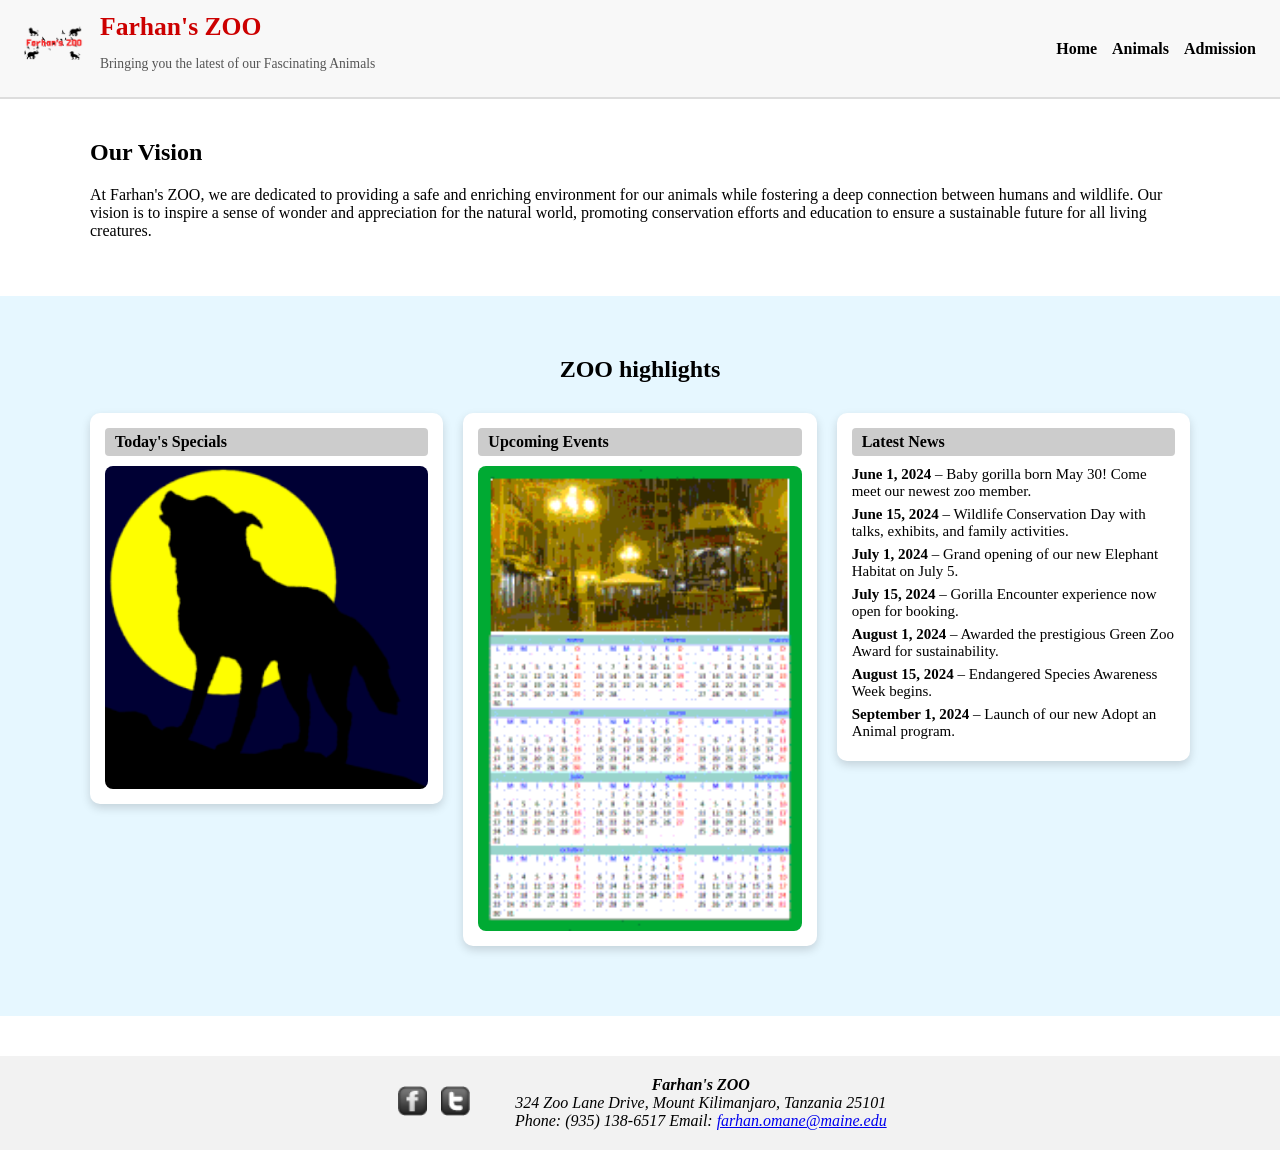
<file: index.html>
<!DOCTYPE html>
<!-- This tells the browser we are using HTML5 -->

<html lang="en">
<!-- This starts the webpage and says the language is English -->

<head>
<!-- The head section holds information about the page -->

<meta charset="utf-8">
<!-- This makes sure text and symbols display correctly -->

<meta name="viewport" content="width=device-width, initial-scale=1.0">
<!-- This helps the page look good on phones and computers -->

<title>Farhan's Zoo</title>
<!-- This is the name shown on the browser tab -->

<link href="css/citrus.css" rel="stylesheet">
<!-- This connects the CSS file that controls colors and layout -->

</head>

<body>
<!-- Everything inside the body appears on the screen -->

<header class="site-header">
  <!-- This is the top section of the website -->

  <div class="header-container">
    <!-- This keeps the header content organized -->

    <div class="logo">
        <!-- This displays the zoo logo image -->
        <img src="images/Farhan_s_ZOO-removebg-preview.png" alt="Zoo Logo">
    </div>

    <div class="header-text">
        <!-- This shows the main title and subtitle -->
        <h1>Farhan's ZOO</h1>
        <p>Bringing you the latest of our Fascinating Animals</p>
    </div>

    <nav>
      <!-- This is the navigation menu -->
      <ul>
        <!-- These are links to other pages -->
        <li><a href="index.html">Home</a></li>
        <li><a href="animals.html">Animals</a></li>
        <li><a href="admission.html">Admission</a></li>
      </ul>
    </nav>

  </div>
</header>

<main>
<!-- The main section holds the important content of the page -->

  <section id="vision">
    <!-- This section explains the zoo's mission and goals -->

    <div class="content-width">
      <!-- This controls how wide the text area is -->

      <h2>Our Vision</h2>
      <!-- Section title -->

      <p>
        <!-- This paragraph explains what the zoo believes in -->
        At Farhan's ZOO, we are dedicated to providing a safe and enriching
        environment for our animals while fostering a deep connection between
        humans and wildlife. Our vision is to inspire a sense of wonder and
        appreciation for the natural world, promoting conservation efforts
        and education to ensure a sustainable future for all living creatures.
      </p>
    </div>
  </section>

  <section class="pod-section">
    <!-- This section shows zoo highlights -->

    <div class="content-width" style="text-align: center;">
      <!-- This centers the title text -->

      <h2>ZOO highlights</h2>
      <!-- Section title -->
    </div>

    <div class="pod-container">
      <!-- This holds the three highlight boxes -->

      <section class="pod">
        <!-- First highlight box -->

        <h3>Today's Specials</h3>
        <!-- Small heading -->

        <figure>
          <!-- Image related to the special -->
          <img src="images/wolf.gif" alt="Coolest Gorilla">
        </figure>
      </section>

      <section class="pod">
        <!-- Second highlight box -->

        <h3>Upcoming Events</h3>

        <figure>
          <img src="images/calendar.gif" alt="Coolest Elephant">
        </figure>
      </section>

      <section class="pod">
        <!-- Third highlight box -->

        <h3>Latest News</h3>

        <div class="news-content">
          <!-- This holds the list of news updates -->

          <p>
            <time datetime="2024-06-01">June 1, 2024</time>
            <!-- The time tag helps browsers understand dates -->
            – Baby gorilla born May 30! Come meet our newest zoo member.
          </p>

          <p>
            <time datetime="2024-06-15">June 15, 2024</time>
            – Wildlife Conservation Day with talks, exhibits, and family activities.
          </p>

          <p>
            <time datetime="2024-07-01">July 1, 2024</time>
            – Grand opening of our new Elephant Habitat on July 5.
          </p>

          <p>
            <time datetime="2024-07-15">July 15, 2024</time>
            – Gorilla Encounter experience now open for booking.
          </p>

          <p>
            <time datetime="2024-08-01">August 1, 2024</time>
            – Awarded the prestigious Green Zoo Award for sustainability.
          </p>

          <p>
            <time datetime="2024-08-15">August 15, 2024</time>
            – Endangered Species Awareness Week begins.
          </p>

          <p>
            <time datetime="2024-09-01">September 1, 2024</time>
            – Launch of our new Adopt an Animal program.
          </p>

        </div>
      </section>

    </div>
  </section>

</main>

<footer>
  <!-- This is the bottom part of the website -->

  <div class="footer-inner">
    <!-- Keeps footer content organized -->

    <div class="social">
      <!-- Social media icons -->
      <img src="images/icon_facebook.png" alt="Facebook Icon">
      <img src="images/icon_twitter.png" alt="Twitter Icon">
    </div>

    <address>
      <!-- Contact information -->
      <strong>Farhan's ZOO</strong><br>
      324 Zoo Lane Drive, Mount Kilimanjaro, Tanzania 25101<br>
      Phone: (935) 138-6517
      Email: <a href="mailto:farhan.omane@maine.edu">farhan.omane@maine.edu</a>
    </address>
  </div>
</footer>

<!-- This connects the JavaScript file to the page -->
<script src="scripts/scripts.js"></script>

</body>
</html>
</file>
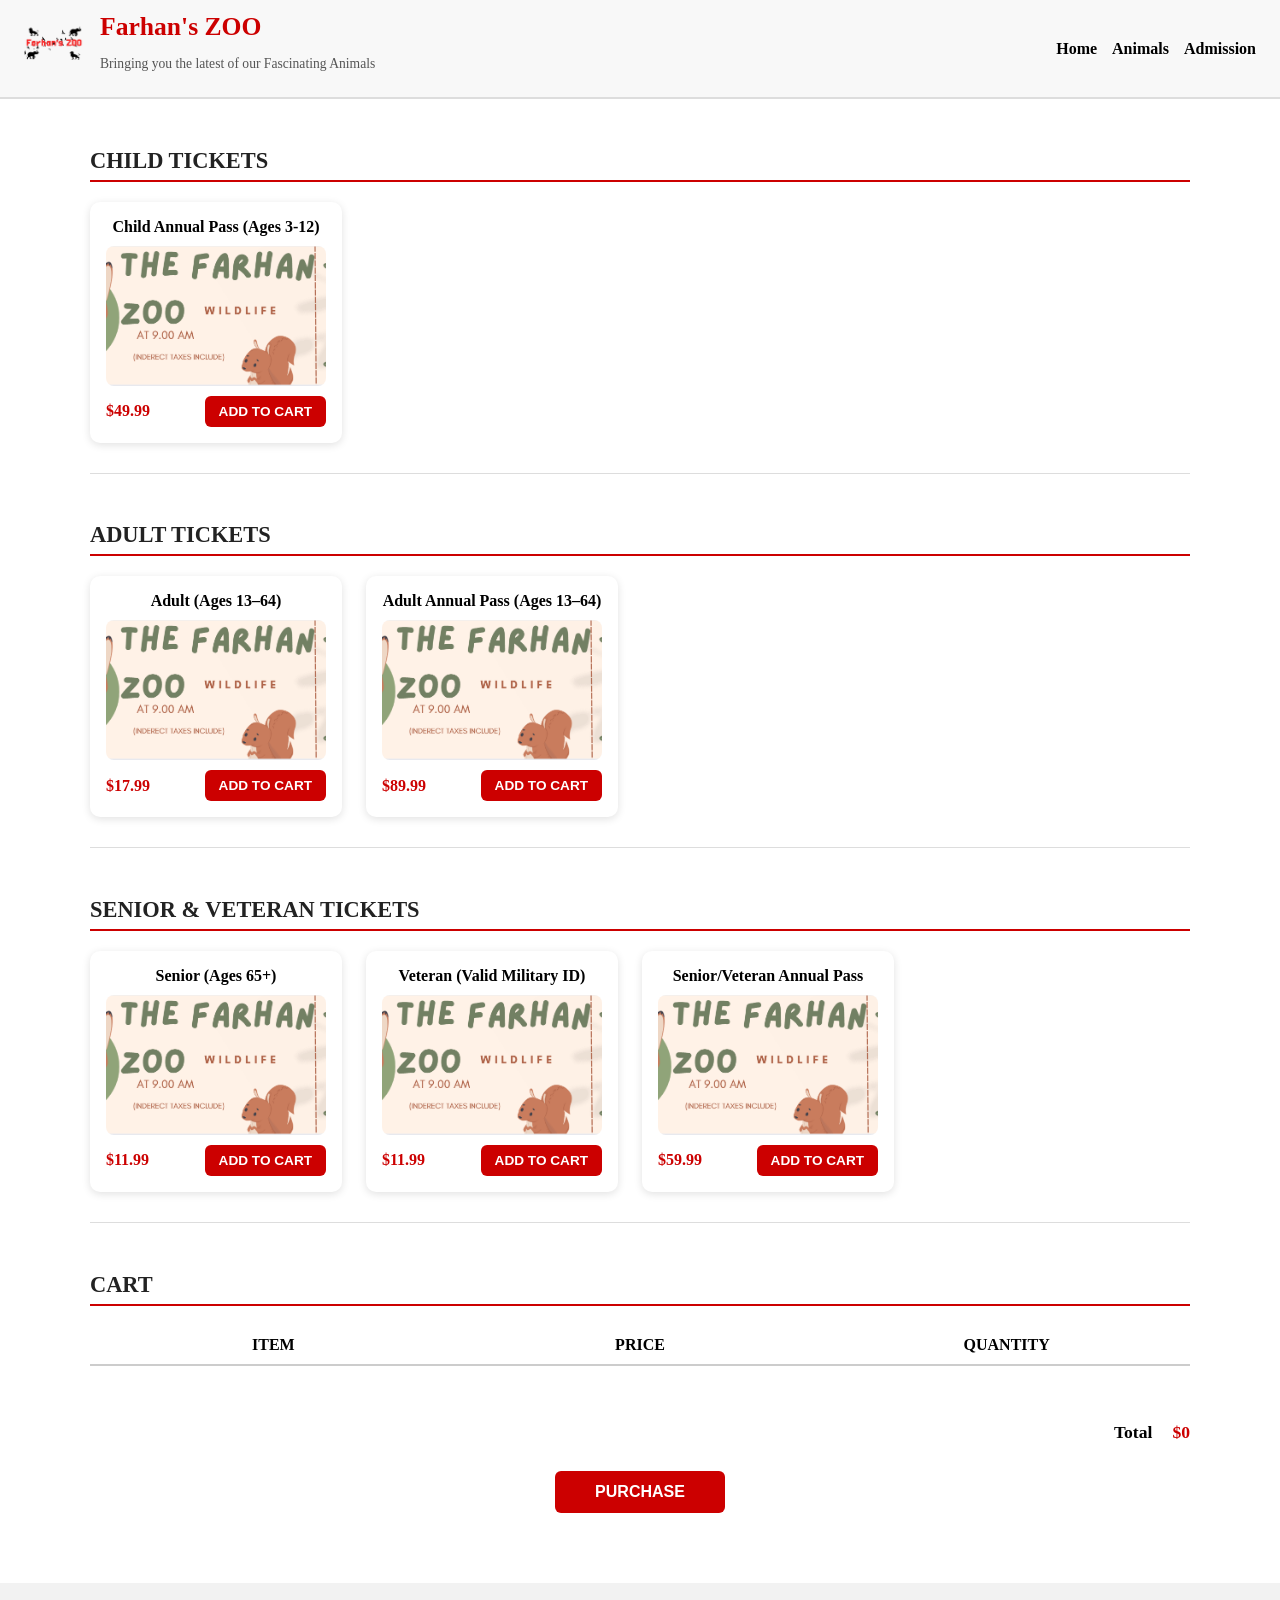
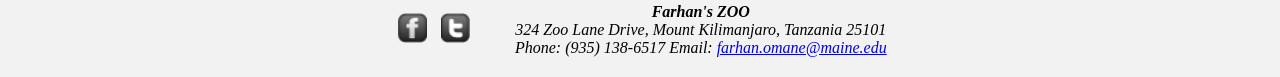
<file: admission.html>
<!DOCTYPE html> <!-- This tells the browser this is an HTML5 page -->
<html lang="en"> <!-- This starts the HTML page and says it is in English -->
<head> 
    <meta charset="UTF-8"> <!-- This lets the page use all letters and symbols -->
    <meta name="viewport" content="width=device-width, initial-scale=1.0"> <!-- This helps the page look good on phones -->
    <link rel="stylesheet" href="css/citrus.css"> <!-- This connects the CSS file that makes the page look nice -->
    <title>Farhan's Zoo | Store</title> <!-- This is the name shown on the browser tab -->
</head>

<body> <!-- This is where everything you SEE on the page goes -->

<!-- This is the top part of the website -->
<header class="site-header">
  <div class="header-container"> <!-- This holds everything in the header -->
    
    <!-- This is the zoo logo -->
    <div class="logo">
        <img src="images/Farhan_s_ZOO-removebg-preview.png" alt="Zoo Logo">
    </div>

    <!-- This is the big title and small sentence under it -->
    <div class="header-text">
        <h1>Farhan's ZOO</h1>
        <p>Bringing you the latest of our Fascinating Animals</p>
    </div>

    <!-- This is the navigation menu with links -->
    <nav>
      <ul>
        <li><a href="index.html">Home</a></li> <!-- Link to home page -->
        <li><a href="animals.html">Animals</a></li> <!-- Link to animals page -->
        <li><a href="admission.html">Admission</a></li> <!-- Link to admission page -->
      </ul>
    </nav>
  </div>
</header>

<main> <!-- This is the main content of the page -->

<!-- Section for child tickets -->
<section class="container content-section">
    <h2 class="section-header">CHILD TICKETS</h2>
    <div class="shop-items">
        <div class="shop-item"> <!-- One item you can buy -->
            <span class="shop-item-title">Child Annual Pass (Ages 3-12)</span> <!-- Name of ticket -->
            <img class="shop-item-image" src="images/farhanzooticket.png" alt="Child Annual Pass"> <!-- Picture of ticket -->
            <div class="shop-item-details">
                <span class="shop-item-price">$49.99</span> <!-- Price of ticket -->
                <button class="btn btn-primary shop-item-button" type="button">ADD TO CART</button> <!-- Button to add to cart -->
            </div>
        </div>
    </div>
</section>

<!-- Section for adult tickets -->
<section class="container content-section">
    <h2 class="section-header">ADULT TICKETS</h2>
    <div class="shop-items">

      <!-- Regular adult ticket -->
      <div class="shop-item">
        <span class="shop-item-title">Adult (Ages 13–64)</span>
        <img class="shop-item-image" src="images/farhanzooticket.png" alt="Adult Ticket">
        <div class="shop-item-details">
          <span class="shop-item-price">$17.99</span>
          <button class="btn btn-primary shop-item-button" type="button">ADD TO CART</button>
        </div>
      </div>

      <!-- Adult annual pass -->
      <div class="shop-item">
        <span class="shop-item-title">Adult Annual Pass (Ages 13–64)</span>
        <img class="shop-item-image" src="images/farhanzooticket.png" alt="Adult Annual Pass">
        <div class="shop-item-details">
          <span class="shop-item-price">$89.99</span>
          <button class="btn btn-primary shop-item-button" type="button">ADD TO CART</button>
        </div>
      </div>

    </div>
</section>

<!-- Section for senior and veteran tickets -->
<section class="container content-section">
    <h2 class="section-header">SENIOR & VETERAN TICKETS</h2>
    <div class="shop-items">

      <!-- Senior ticket -->
      <div class="shop-item">
        <span class="shop-item-title">Senior (Ages 65+)</span>
        <img class="shop-item-image" src="images/farhanzooticket.png" alt="Senior Ticket">
        <div class="shop-item-details">
          <span class="shop-item-price">$11.99</span>
          <button class="btn btn-primary shop-item-button" type="button">ADD TO CART</button>
        </div>
      </div>

      <!-- Veteran ticket -->
      <div class="shop-item">
        <span class="shop-item-title">Veteran (Valid Military ID)</span>
        <img class="shop-item-image" src="images/farhanzooticket.png" alt="Veteran Ticket">
        <div class="shop-item-details">
          <span class="shop-item-price">$11.99</span>
          <button class="btn btn-primary shop-item-button" type="button">ADD TO CART</button>
        </div>
      </div>

      <!-- Senior/Veteran annual pass -->
      <div class="shop-item">
        <span class="shop-item-title">Senior/Veteran Annual Pass</span>
        <img class="shop-item-image" src="images/farhanzooticket.png" alt="Senior Veteran Annual Pass">
        <div class="shop-item-details">
          <span class="shop-item-price">$59.99</span>
          <button class="btn btn-primary shop-item-button" type="button">ADD TO CART</button>
        </div>
      </div>

    </div>
</section>

<!-- This is the shopping cart section -->
<section class="container content-section">
    <h2 class="section-header">CART</h2>

    <!-- These are the column titles -->
    <div class="cart-row">
      <span class="cart-item cart-header cart-column">ITEM</span>
      <span class="cart-price cart-header cart-column">PRICE</span>
      <span class="cart-quantity cart-header cart-column">QUANTITY</span>
    </div>

    <!-- Items added to cart will show here -->
    <div class="cart-items"></div>

    <!-- This shows the total price -->
    <div class="cart-total">
      <strong class="cart-total-title">Total</strong>
      <span class="cart-total-price">$0</span>
    </div>

    <!-- Button to buy everything in the cart -->
    <button class="btn btn-primary btn-purchase" type="button">PURCHASE</button>
</section>

</main>

<!-- This is the bottom part of the website -->
<footer>
  <div class="footer-inner">

    <!-- Social media icons -->
    <div class="social">
      <img src="images/icon_facebook.png" alt="Facebook Icon">
      <img src="images/icon_twitter.png" alt="Twitter Icon">
    </div>

    <!-- Contact information -->
    <address>
      <strong>Farhan's ZOO</strong><br>
      324 Zoo Lane Drive, Mount Kilimanjaro, Tanzania 25101<br>
      Phone: (935) 138-6517
      Email: <a href="mailto:farhan.omane@maine.edu">farhan.omane@maine.edu</a>
    </address>
  </div>
</footer>

<!-- These connect the JavaScript files that make the cart work -->
<script src="scripts/scripts.js"></script>
<script src="scripts/store.js"></script>

</body>
</html>
</file>
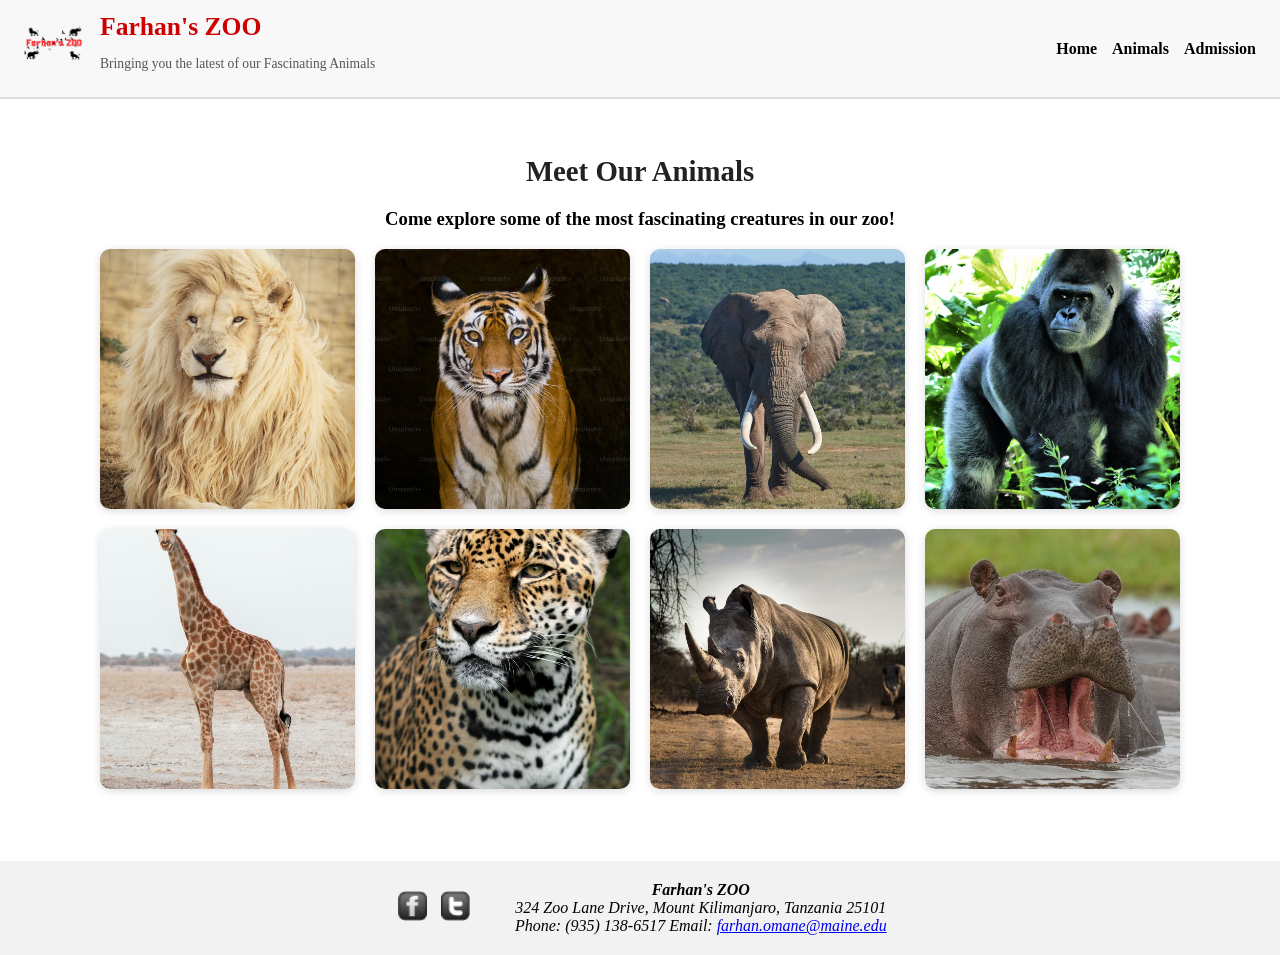
<file: animals.html>
<!DOCTYPE html> <!-- This tells the browser this is an HTML5 page -->
<html lang="en"> <!-- This starts the page and says it is in English -->

<head>
    <meta charset="UTF-8"> <!-- This lets the page use all letters and symbols -->
    <meta name="viewport" content="width=device-width, initial-scale=1.0"> <!-- This helps the page look good on phones -->
    <link rel="stylesheet" href="css/citrus.css"> <!-- This connects the CSS file to make the page look nice -->
    <title>Animals</title> <!-- This is the name shown on the browser tab -->
</head>

<body> <!-- Everything people see on the page goes inside the body -->

<!-- This is the top part of the website -->
<header class="site-header">
  <div class="header-container">

    <!-- This is the zoo logo -->
    <div class="logo">
        <img src="images/Farhan_s_ZOO-removebg-preview.png" alt="Zoo Logo">
    </div>

    <!-- This is the big title and small sentence under it -->
    <div class="header-text">
        <h1>Farhan's ZOO</h1>
        <p>Bringing you the latest of our Fascinating Animals</p>
    </div>

    <!-- This is the menu with links to other pages -->
    <nav>
      <ul>
        <li><a href="index.html">Home</a></li> <!-- Link to home page -->
        <li><a href="animals.html">Animals</a></li> <!-- Link to animals page -->
        <li><a href="admission.html">Admission</a></li> <!-- Link to admission page -->
      </ul>
    </nav>

  </div>
</header>

<main> <!-- This is the main part of the page -->

  <!-- This section shows all the animals -->
  <section class="animals-section">
      <h2 class="animals-title">Meet Our Animals</h2> <!-- Big section title -->
      <h3 class="animals-subtitle">
        Come explore some of the most fascinating creatures in our zoo!
      </h3> <!-- Smaller sentence under the title -->

    <!-- This holds all the animal cards -->
    <div class="cards">

      <!-- This is one animal card -->
      <div class="card" data-name="Apollo" data-desc="Meet Apollo, the 250 kilo king whose roar can be heard from five miles away.">
          <img src="images/lion.jpg" alt="Lion"> <!-- Picture of the lion -->
          <div class="card-text hidden"></div> <!-- Hidden text that shows when clicked -->
      </div> 

      <!-- Tiger card -->
      <div class="card" data-name="Zhang" data-desc="Watch out for Zhang, a 500-pound shadow with a coat as unique as a fingerprint.">
          <img src="images/Tiger.jpg" alt="Tiger"> <!-- Picture of the tiger -->
          <div class="card-text hidden"></div> <!-- Hidden text for tiger -->
      </div>

      <!-- Elephant card -->
      <div class="card" data-name="Abdul" data-desc="Say hello to Abdul, a genius with 40,000 muscles in his trunk alone">
          <img src="images/Elephant.jpg" alt="Elephant"> <!-- Picture of the elephant -->
          <div class="card-text hidden"></div> <!-- Hidden text for elephant -->
      </div>

      <!-- Gorilla card -->
      <div class="card" data-name="Monique" data-desc="Observe Monique, our closest cousin with ten times the strength of a man.">
          <img src="images/Gorilla.jpg" alt="Gorilla"> <!-- Picture of the gorilla -->
          <div class="card-text hidden"></div> <!-- Hidden text for gorilla -->
      </div>

      <!-- Giraffe card -->
      <div class="card" data-name="Luna" data-desc="Look up at Luna, an 18-foot masterpiece with a heart the size of a basketball.">
          <img src="images/giraffe.jpg" alt="Giraffe"> <!-- Picture of the giraffe -->
          <div class="card-text hidden"></div> <!-- Hidden text for giraffe -->
      </div>

      <!-- Jaguar card -->
      <div class="card" data-name="Alejandro" data-desc="Come spot Alejandro, the jungle ghost who rules the land, the trees, and the water.">
          <img src="images/jaguar.jpg" alt="Jaguar"> <!-- Picture of the jaguar -->
          <div class="card-text hidden"></div> <!-- Hidden text for jaguar -->
      </div>

      <!-- Rhino card -->
      <div class="card" data-name="Tank" data-desc="Watch Tank, a three-ton armored relic that can outrun an Olympic sprinter.">
          <img src="images/rhino.jpg" alt="Rhino"> <!-- Picture of the rhino -->
          <div class="card-text hidden"></div> <!-- Hidden text for rhino -->
      </div>

      <!-- Hippo card -->
      <div class="card" data-name="Gladies" data-desc="Witness Gladies, a 3,000-pound ballerina with a 2,000 PSI bite.">
          <img src="images/hippo.jpg" alt="Hippo"> <!-- Picture of the hippo -->
          <div class="card-text hidden"></div> <!-- Hidden text for hippo -->
      </div>

    </div>
  </section>
</main>

<!-- This is the bottom part of the website -->
<footer>
  <div class="footer-inner">

    <!-- Social media pictures -->
    <div class="social">
      <img src="images/icon_facebook.png" alt="Facebook Icon">
      <img src="images/icon_twitter.png" alt="Twitter Icon">
    </div>

    <!-- Contact information -->
    <address>
      <strong>Farhan's ZOO</strong><br>
      324 Zoo Lane Drive, Mount Kilimanjaro, Tanzania 25101<br>
      Phone: (935) 138-6517
      Email: <a href="mailto:farhan.omane@maine.edu">farhan.omane@maine.edu</a>
    </address>
  </div>
</footer>

<!-- This connects the JavaScript file that makes the cards work -->
<script src="scripts/scripts.js"></script>

</body>
</html>
</file>
<file: css/citrus.css>
@charset "utf-8";
/* CSS Document */

article, aside, figure, footer, header, nav, section {
	display: block;
	margin: 0;
	padding: 0;
}
body {
	font-family: "times new roman", times, serif;
	color: #000;
	background-color: white;
	margin: 0px;
	padding: 0px;
}
#container {
	max-width: 840px;
	width: 100%;
	margin-top: 0px;
	margin-right: auto;
	margin-bottom: 0px;
	margin-left: auto;
}

/* HEADER */
.site-header {
    background-color: #f8f8f8;
    border-bottom: 2px solid #ddd;
    padding: 12px 24px;
}

.header-container {
    display: flex;
    align-items: center;
    gap: 16px;
    flex-wrap: wrap;
}

.logo img {
    height: 60px;
    width: auto;
}

.header-text h1 {
    font-size: 1.6rem;
    color: #cc0000;
    margin: 0;
}

.header-text p {
    font-size: 0.85rem;
    color: #555;
}

nav {
    margin-left: auto;
}

#logo h1 {
	font-size: 48px;
	margin: 0;
}
#logo h2 {
	font-size: 18px;
	font-weight: normal;
	margin-top: 10px;
}
#maincontent {
	padding-top: 10px;
	padding-right: 0px;
	padding-bottom: 10px;
	padding-left: 0px;
}
ul {
	padding:0;
	margin:0;
}
nav ul {
	display: flex;
	justify-content: center;
	gap: 15px;
	list-style: none;
	padding: 0%;
	margin: 0%;
}
.pod-section {
    background-color: #e6f7ff;
    padding: 40px 20px;
    margin: 20px 0;
}
.pod-container {
    display: flex;
    flex-direction: row;
    gap: 20px;
    justify-content: center;
    align-items: flex-start;
    flex-wrap: nowrap;
    max-width: 1100px;
    margin: 30px auto;
    padding: 0 20px;
}
.pod {
    background: #ffffff;
    flex: 1;
    min-width: 0;
    padding: 15px;
    border-radius: 10px;
    box-shadow: 0 4px 10px rgba(0,0,0,0.15);
}
.podContent img {
	width: 100%;
	height: auto;
	display: block;
}
nav ul li a {
	transition: transform 0.3s ease;
    display: inline-block;
    background-color: #cc0000;
    color: black;
    text-decoration: none;
    border-radius: 6px;
    font-size: medium;
    font-weight: bold;
    transition: background-color 0.2s, transform 0.2s;
}
nav ul a:link, nav ul a:visited {
	background: rgba(255,255,255,0.2);
}
nav ul a:hover, nav ul a:active, nav ul a:focus {
	background: rgba(255,255,255,0.4);
}
nav ul li:hover {
	transform: translateY(-8px);
}
nav ul li {
	-webkit-transition-duration:.5s;
	-webkit-transition-property:margin-top;
	-webkit-transition-timing-function:ease-in-out;
	-o-transition-duration:.5s;
	-o-transition-property:margin-top;
	-o-transition-timing-function:ease-in-out;
	-moz-transition-duration:.5s;
	-moz-transition-property:margin-top;
	-moz-transition-timing-function:ease-in-out;
	transition-duration:.5s;
	transition-property:margin-top;
	transition-timing-function:ease-in-out;
}
#vision {
	font-family:"Palatino Linotype", "Book Antiqua", Palatino, serif;
    padding: 20px 24px;
}
.content-width {
    max-width: 1100px;
    margin: 0 auto;
}
.podContent{
	margin-top: 10px;
}
.podContent img {
	width: 100%;
	height: auto;
	border-radius: 8px;
	display: block;
}
#news .podContent {
	margin-top:12px;
	overflow:auto;
}
#news .podContent p {
	margin-top: 5px;
	margin-bottom: 5px;
	margin-left:6px;
	font-size:15px;
}
.pod h1 {
    background: #CCC;
    color: #000;
    padding: 5px 35px 5px 10px;
    background-image:url(../images/icon_chevron.png);
    background-repeat:no-repeat;
    background-position: right 10px center;
    background-size: 16px;
    font-size:16px;
    font-weight:normal;
    margin: 0 0 10px 0;
}
.pod h3 {
    font-size: 1rem;
    font-weight: bold;
    margin: 0 0 10px 0;
    padding: 5px 10px;
    background: #CCC;
    border-radius: 4px;
}
a.block {
	text-decoration:none;
	display:block;
}
time {
	font-weight:bold;
	display:inline-block;
	width: auto;
}
footer {
    background-color: #f2f2f2;
    padding: 20px 0;
    text-align: center;
    margin-top: 40px;
    clear: both;
}
.footer-inner {
    display: flex;
    justify-content: center;
    align-items: center;
    gap: 40px;
    flex-wrap: wrap;
    padding: 0 20px;
}
.social img {
    height: 30px;
    width: auto;
    margin: 0 5px;
}
.top-bar{
	display: flex;
	justify-content: center;
	align-items: center;
	gap: 40px;
	margin: 20px 0;
}
.top-bar img {
	height: 80px;
	width: auto;
}
.pod img {
    width: 100%;
    height: auto;
    border-radius: 8px;
    display: block;
}
.news-content p {
    margin: 6px 0;
    font-size: 15px;
}

/* ANIMALS PAGE */
.animals-section {
    padding: 32px 24px;
}
.animals-section h2 {
    font-size: 1.8rem;
    margin-bottom: 20px;
    color: #222;
}
.cards {
    display: flex;
    gap: 20px;
    flex-wrap: wrap;
    justify-content: center;
    max-width: 1100px;
    margin: 0 auto;
}
.card {
    position: relative;
    width: calc(25% - 20px);
    min-width: 200px;
    border-radius: 10px;
    overflow: hidden;
    box-shadow: 0 2px 8px rgba(0,0,0,0.15);
    cursor: pointer;
    transition: transform 0.2s;
    background: #fff;
    height: 260px;
}
.card:hover {
    transform: translateY(-4px);
}
.card img {
    width: 100%;
    height: 100%;
    object-fit: cover;
    display: block;
}
.card-text {
    position: absolute;
    bottom: 0;
    width: 100%;
    background: rgba(0, 0, 0, 0.6);
    color: white;
    padding: 10px;
    z-index: 1;
    white-space: normal;
    overflow-wrap: break-word;
    box-sizing: border-box;
    word-wrap: break-word;
}
.card-text h4 {
    font-size: 1rem;
    margin-bottom: 4px;
    color: #fff;
}
.card-text p {
    font-size: 0.85rem;
    color: #ddd;
}
.hidden {
    display: none;
}
.animals-title,
.animals-subtitle {
    font-family: "Times New Roman", Times, serif;
    text-align: center;
    white-space: normal;
    overflow-wrap: break-word;
}

/* STORE / ADMISSION PAGE */
.container {
    max-width: 1100px;
    margin: 0 auto;
    padding: 0 20px;
}
.content-section {
    padding: 30px 0;
    border-bottom: 1px solid #ddd;
}
.content-section:last-child {
    border-bottom: none;
}
.section-header {
    font-size: 1.4rem;
    font-weight: bold;
    margin-bottom: 20px;
    padding-bottom: 6px;
    border-bottom: 2px solid #cc0000;
    color: #222;
}
.shop-items {
    display: flex;
    flex-wrap: wrap;
    gap: 24px;
    justify-content: flex-start;
}
.shop-item {
    background: #fff;
    border-radius: 10px;
    box-shadow: 0 2px 8px rgba(0,0,0,0.12);
    padding: 16px;
    width: 220px;
    display: flex;
    flex-direction: column;
    align-items: center;
    gap: 10px;
}
.shop-item-title {
    font-size: 1rem;
    font-weight: bold;
    text-align: center;
}
.shop-item-image {
    width: 100%;
    height: 140px;
    object-fit: cover;
    border-radius: 8px;
}
.shop-item-details {
    display: flex;
    justify-content: space-between;
    align-items: center;
    width: 100%;
    gap: 10px;
}
.shop-item-price {
    font-size: 1rem;
    font-weight: bold;
    color: #cc0000;
}
.btn {
    cursor: pointer;
    border: none;
    border-radius: 6px;
    padding: 8px 14px;
    font-size: 0.85rem;
    font-weight: bold;
}
.btn-primary {
    background-color: #cc0000;
    color: white;
    transition: background-color 0.2s;
}
.btn-primary:hover {
    background-color: #990000;
}
.btn-purchase {
    display: block;
    margin: 20px auto 0;
    padding: 12px 40px;
    font-size: 1rem;
}

/* CART */
.cart-row {
    display: flex;
    justify-content: space-between;
    padding: 10px 0;
    border-bottom: 2px solid #ccc;
    font-weight: bold;
}
.cart-column {
    flex: 1;
    text-align: center;
}
.cart-items {
    min-height: 40px;
}
.cart-total {
    display: flex;
    justify-content: flex-end;
    gap: 20px;
    padding: 16px 0 8px;
    font-size: 1.1rem;
}
.cart-total-price {
    font-weight: bold;
    color: #cc0000;
}
</file>
